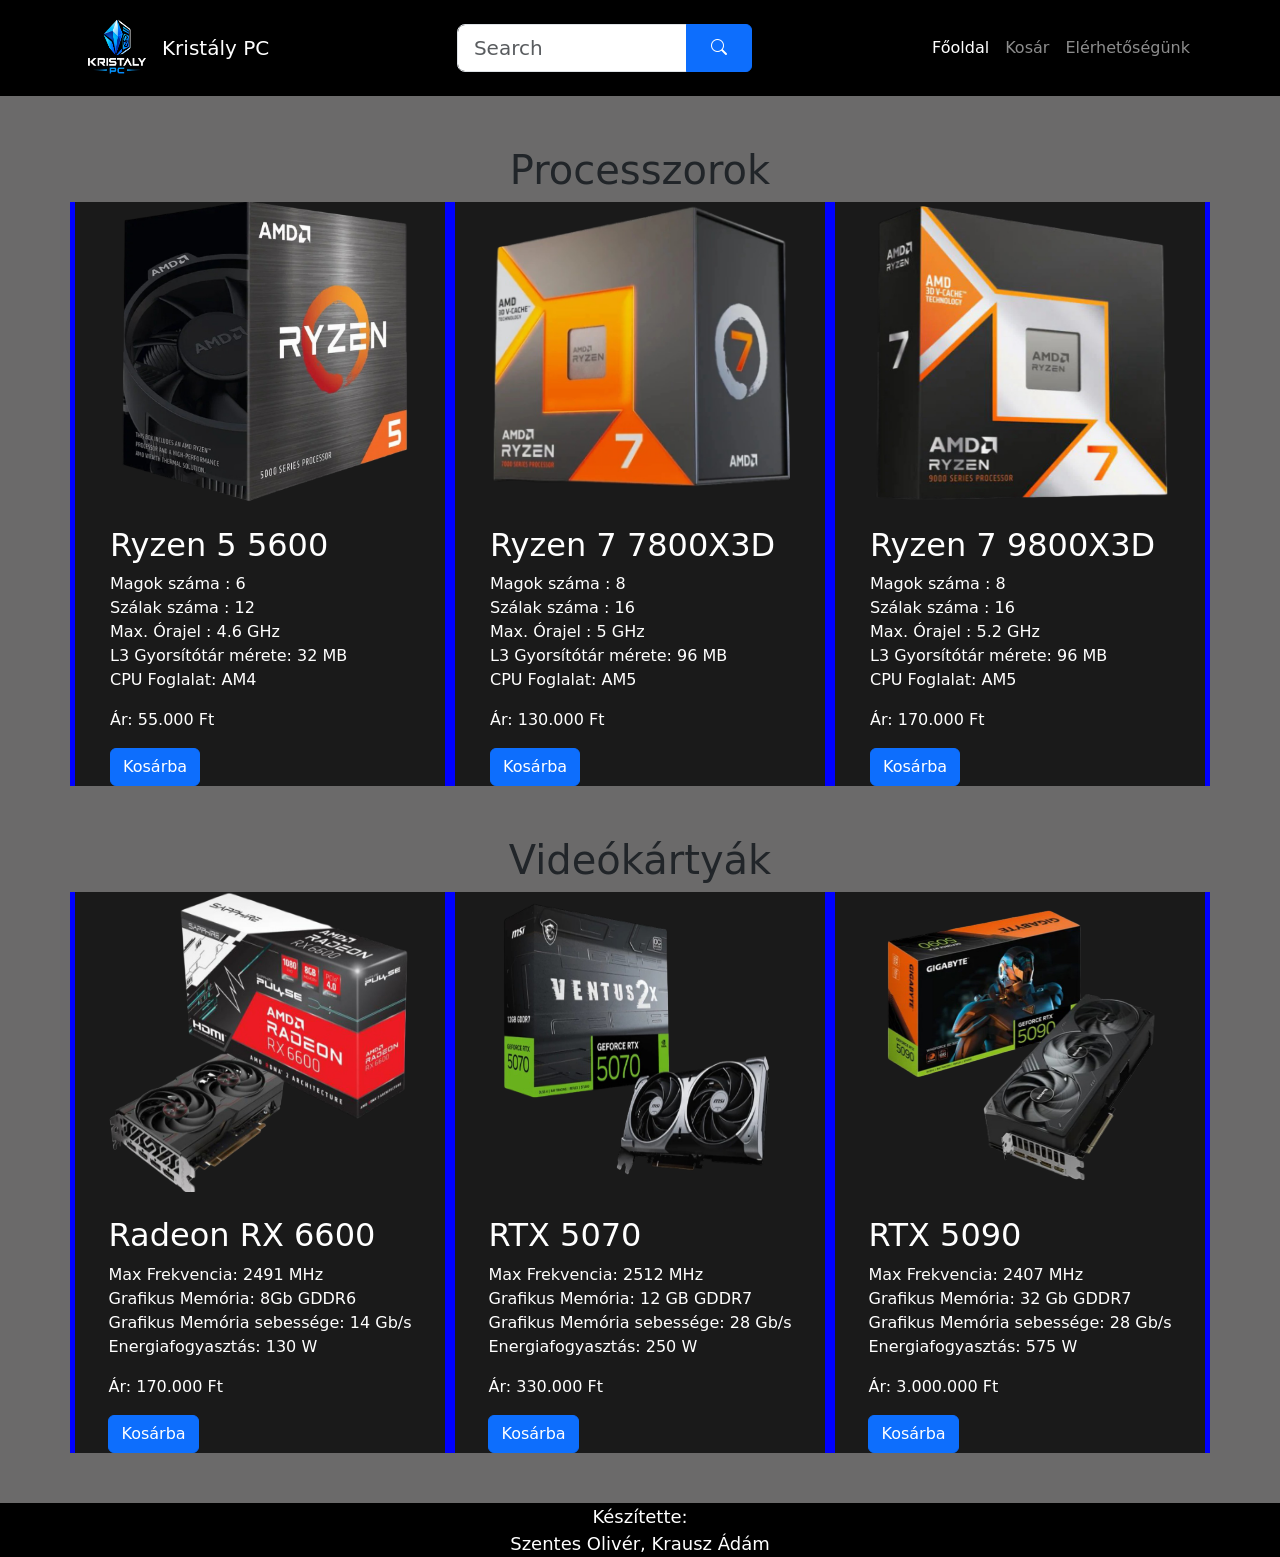
<file: index.html>
<!DOCTYPE html>
<html lang="hu">

<head>
  <meta charset="UTF-8">
  <meta name="viewport" content="width=device-width, initial-scale=1.0">
  <title>Kristály PC</title>
  <link rel="stylesheet" href="stilus.css">
  <link href="https://cdn.jsdelivr.net/npm/bootstrap@5.3.8/dist/css/bootstrap.min.css" rel="stylesheet"
    integrity="sha384-sRIl4kxILFvY47J16cr9ZwB07vP4J8+LH7qKQnuqkuIAvNWLzeN8tE5YBujZqJLB" crossorigin="anonymous">
  <link rel="stylesheet" href="https://cdn.jsdelivr.net/npm/bootstrap-icons@1.11.3/font/bootstrap-icons.min.css">
</head>

<body class="hatter">

  <nav class="navbar navbar-expand-lg navbar-dark  navbar-szin" style="margin-bottom: 50px;">
    <div class="container">
      <a href="index.html"><img class="logo" src="Média.jpg" alt="Logó"></a>
      <a class="navbar-brand" href="index.html">Kristály PC</a>
      <button class="navbar-toggler" type="button" data-bs-toggle="collapse" data-bs-target="#navbarSupportedContent"
        aria-controls="navbarSupportedContent" aria-expanded="false" aria-label="Toggle navigation">

        <span class="navbar-toggler-icon"></span>
      </button>
      <div class="container">
        <div class="row justify-content-center">
          <div class="col-md-6">
            <form class="d-flex">
              <div class="input-group">
                <input class="form-control form-control-lg" type="search" placeholder="Search" aria-label="Search">
                <button class="btn btn-primary px-4" type="submit">
                  <i class="bi bi-search"></i>
                </button>
              </div>
            </form>
          </div>
        </div>
      </div>
      <div class="collapse navbar-collapse" id="navbarSupportedContent">
        <ul class="navbar-nav ms-auto mb-2 mb-lg-0">
          <li class="nav-item">
            <a class="nav-link active" aria-current="page" href="index.html">Főoldal</a>
          </li>
          <li class="nav-item">
            <a class="nav-link" href="kosar.html">Kosár</a>
          </li>
          <li class="nav-item">
            <a class="nav-link" href="elerhetosegunk.html">Elérhetőségünk</a>
          </li>
        </ul>
      </div>
    </div>
  </nav>
  <!--Processzorok-->

  <div class="container">

    <h1 style="text-align: center;">Processzorok</h1>
    <div class="row">
      <div align="center" class="container">

        <div class="row">
          <div align="center" class="balkartya col">
            <div class="kartya-item">
              <img src="img/ryzen-5-5600-b.png" alt="CPU" style="height: 300px; width: 300px;">
              <br><br>
              <h2>Ryzen 5 5600</h2>
              <p>
                Magok száma : 6 <br>
                Szálak száma : 12 <br>
                Max. Órajel : 4.6 GHz <br>
                L3 Gyorsítótár mérete: 32 MB <br>
                CPU Foglalat: AM4
              </p>
              <p>
                Ár: 55.000 Ft
              </p>
              <button class="btn btn-primary kosarba-gomb" data-nev="Ryzen 5 5600" data-ar="55000" data-kep="img/ryzen-5-5600-b.png">Kosárba</button>
            </div>
          </div>

          <div align="center" class="kartya col">
            <div class="kartya-item">
              <img src="img/Ryzen 7 7800X3D-m.png" alt="CPU" style="height: 300px; width: 300px; ">
              <br><br>
              <h2>Ryzen 7 7800X3D</h2>
              <p>
                Magok száma : 8 <br>
                Szálak száma : 16 <br>
                Max. Órajel : 5 GHz <br>
                L3 Gyorsítótár mérete: 96 MB <br>
                CPU Foglalat: AM5
              </p>
              <p>
                Ár: 130.000 Ft
              </p>
              <button class="btn btn-primary kosarba-gomb" data-nev="Ryzen 7 7800X3D" data-ar="130000" data-kep="img/Ryzen 7 7800X3D-m.png">Kosárba</button>
            </div>
          </div>

          <div align="center" class="kartya col">
            <div class="kartya-item">
              <img src="img/Ryzen 7 9800X3D-e.png" alt="CPU" style="height: 300px; width: 300px;">
              <br><br>
              <h2>Ryzen 7 9800X3D</h2>
              <p>
                Magok száma : 8 <br>
                Szálak száma : 16 <br>
                Max. Órajel : 5.2 GHz <br>
                L3 Gyorsítótár mérete: 96 MB <br>
                CPU Foglalat: AM5
              </p>
              <p>
                Ár: 170.000 Ft
              </p>
              <button class="btn btn-primary kosarba-gomb" data-nev="Ryzen 7 9800X3D" data-ar="170000" data-kep="img/Ryzen 7 9800X3D-e.png">Kosárba</button>
            </div>
          </div>
        </div>
      </div>
      <!--Videókártyák-->
      <div align="center" class="container">
        <h1>Videókártyák</h1>
        <div class="row">
          <div align="center" class="balkartya col">
            <div class="kartya-item">
              <img src="img/Radeon RX 6600 8 GB-b.png" alt="CPU" style="height: 300px; width: 300px;">
              <br><br>
              <h2>Radeon RX 6600</h2>
              <p>
                Max Frekvencia: 2491 MHz <br>
                Grafikus Memória: 8Gb GDDR6 <br>
                Grafikus Memória sebessége: 14 Gb/s <br>
                Energiafogyasztás: 130 W <br>

              </p>
              <p>
                Ár: 170.000 Ft
              </p>
              <button class="btn btn-primary kosarba-gomb" data-nev="Radeon RX 6600" data-ar="170000" data-kep="img/Radeon RX 6600 8 GB-b.png">Kosárba</button>
            </div>
          </div>

          <div align="center" class="kartya col">
            <div class="kartya-item">
              <img src="img/RTX 5070-m.png" alt="CPU" style="height: 300px; width: 300px; ">
              <br><br>
              <h2>RTX 5070</h2>
              <p>
                Max Frekvencia: 2512 MHz <br>
                Grafikus Memória: 12 GB GDDR7 <br>
                Grafikus Memória sebessége: 28 Gb/s <br>
                Energiafogyasztás: 250 W <br>
              </p>
              <p>
                Ár: 330.000 Ft
              </p>
              <button class="btn btn-primary kosarba-gomb" data-nev="RTX 5070" data-ar="330000" data-kep="img/RTX 5070-m.png">Kosárba</button>
            </div>
          </div>

          <div align="center" class="kartya col">
            <div class="kartya-item">
              <img src="img/RTX 5090 32 GB.png" alt="CPU" style="height: 300px; width: 300px;">
              <br><br>
              <h2>RTX 5090</h2>
              <p>
                Max Frekvencia: 2407 MHz <br>
                Grafikus Memória: 32 Gb GDDR7 <br>
                Grafikus Memória sebessége: 28 Gb/s <br>
                Energiafogyasztás: 575 W <br>
              </p>
              <p>
                Ár: 3.000.000 Ft
              </p>
              <button class="btn btn-primary kosarba-gomb" data-nev="RTX 5090" data-ar="3000000" data-kep="img/RTX 5090 32 GB.png">Kosárba</button>
            </div>
          </div>
        </div>
      </div>
    </div>
  </div>

    <script src="https://cdn.jsdelivr.net/npm/bootstrap@5.3.8/dist/js/bootstrap.bundle.min.js"
      integrity="sha384-FKyoEForCGlyvwx9Hj09JcYn3nv7wiPVlz7YYwJrWVcXK/BmnVDxM+D2scQbITxI"
      crossorigin="anonymous"></script>
    <footer>
      <div align="center">
        Készítette: <br>Szentes Olivér, Krausz Ádám
      </div>
    </footer>
  <script>
    document.querySelectorAll(".kosarba-gomb").forEach(function (gomb) {
      gomb.onclick = function () {
        const kosar = JSON.parse(localStorage.getItem("kristalykosar")) || [];
        const van = kosar.find(function (t) { return t.nev === gomb.dataset.nev; });
        if (van) {
          van.db++;
        } else {
          kosar.push({ nev: gomb.dataset.nev, ar: Number(gomb.dataset.ar), kep: gomb.dataset.kep, db: 1 });
        }
        localStorage.setItem("kristalykosar", JSON.stringify(kosar));
      };
    });
  </script>
</body>

</html>
</file>
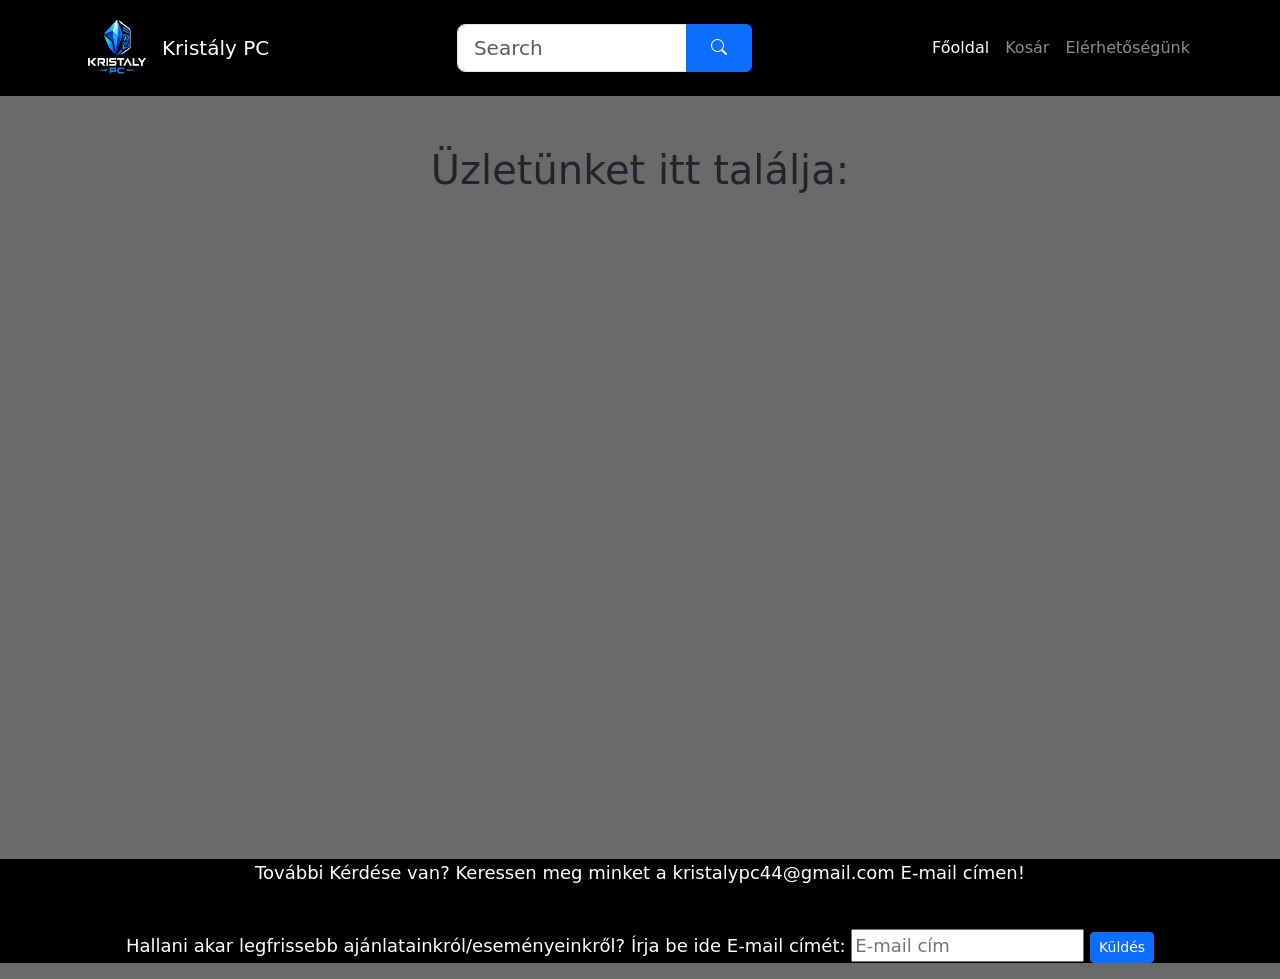
<file: elerhetosegunk.html>
<!DOCTYPE html>
<html lang="hu">

<head>
  <meta charset="UTF-8">
  <meta name="viewport" content="width=device-width, initial-scale=1.0">
  <title>Kristály PC</title>
  <link rel="stylesheet" href="stilus.css">
  <link href="https://cdn.jsdelivr.net/npm/bootstrap@5.3.8/dist/css/bootstrap.min.css" rel="stylesheet"
    integrity="sha384-sRIl4kxILFvY47J16cr9ZwB07vP4J8+LH7qKQnuqkuIAvNWLzeN8tE5YBujZqJLB" crossorigin="anonymous">

  <link rel="stylesheet" href="https://cdn.jsdelivr.net/npm/bootstrap-icons@1.11.3/font/bootstrap-icons.min.css">

</head>

<body class="hatter">


  <nav class="navbar navbar-expand-lg navbar-dark  navbar-szin" style="margin-bottom: 50px;">
    <div class="container">
      <a href="index.html"><img class="logo" src="Média.jpg" alt="Logó"></a>
      <a class="navbar-brand" href="index.html">Kristály PC</a>
      <button class="navbar-toggler" type="button" data-bs-toggle="collapse" data-bs-target="#navbarSupportedContent"
        aria-controls="navbarSupportedContent" aria-expanded="false" aria-label="Toggle navigation">

        <span class="navbar-toggler-icon"></span>
      </button>
      <div class="container">
        <div class="row justify-content-center">
          <div class="col-md-6">
            <form class="d-flex">
              <div class="input-group">
                <input class="form-control form-control-lg" type="search" placeholder="Search" aria-label="Search">

                <button class="btn btn-primary px-4" type="submit">
                  <i class="bi bi-search"></i>
                </button>

              </div>
            </form>
          </div>
        </div>
      </div>
      <div class="collapse navbar-collapse" id="navbarSupportedContent">
        <ul class="navbar-nav ms-auto mb-2 mb-lg-0">
          <li class="nav-item">
            <a class="nav-link active" aria-current="page" href="index.html">Főoldal</a>
          </li>
          <li class="nav-item">
            <a class="nav-link" href="kosar.html">Kosár</a>
          </li>
          <li class="nav-item">
            <a class="nav-link" href="elerhetosegunk.html">Elérhetőségünk</a>
          </li>
        </ul>
      </div>
    </div>
  </nav>
  <div align="center">
    <h1> Üzletünket itt találja:</h1>
    <div>
      <iframe
        src="https://www.google.com/maps/embed?pb=!1m18!1m12!1m3!1d236.42275979766737!2d20.375128323565075!3d47.90120421732554!2m3!1f0!2f0!3f0!3m2!1i1024!2i768!4f13.1!3m3!1m2!1s0x47408d9c24f4d849%3A0x44be6aa523f66b1!2zRWdlciwgw4lyc2VrIHUuLCAzMzAw!5e0!3m2!1shu!2shu!4v1791287507716!5m2!1shu!2shu"
        width="60%" height="600px " style="border:0;" allowfullscreen="" loading="lazy"
        referrerpolicy="strict-origin-when-cross-origin">
      </iframe>
    </div>
    <div>
      <div align="center" class="kartya col nagybetu">
        <div class="kartya-item">
          
        </div>
      </div>
    </div>
  </div>
      <footer>
        <div id="email" align="center">
          <p>További Kérdése van? Keressen meg minket a kristalypc44@gmail.com E-mail címen!</p><br>
          <p>Hallani akar legfrissebb ajánlatainkról/eseményeinkről? Írja be ide E-mail címét:
            <input type="email" id="hirlevel-email" placeholder="E-mail cím">
            <button type="button" class="btn btn-primary btn-sm" id="kuldes-gomb">Küldés</button>
          </p>
        </div>
      </footer>

  <script>
    document.getElementById("kuldes-gomb").onclick = function () {
      alert("Sikeresen feliratkozott hírlapunkra");
    };
  </script>
</body>

</html>
</file>
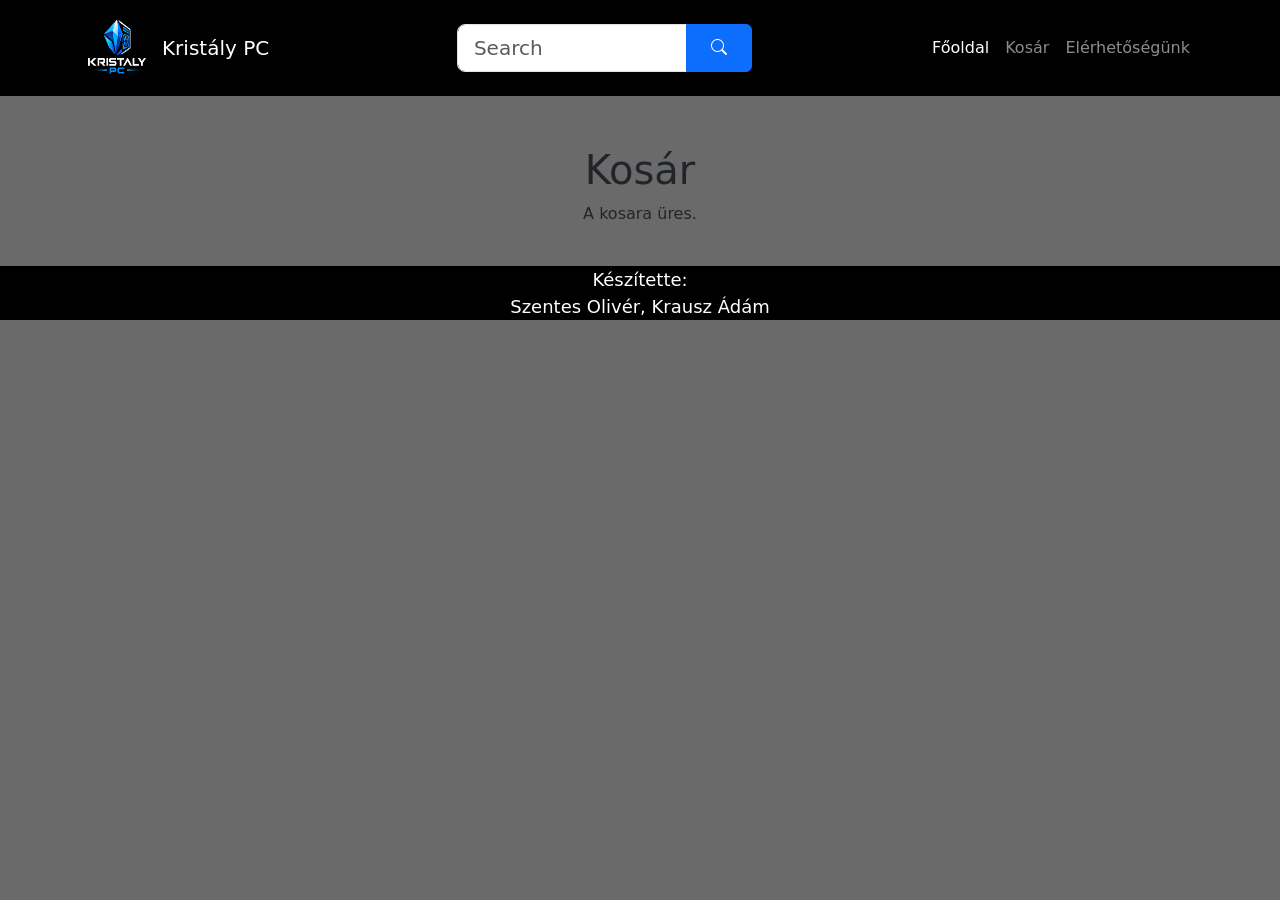
<file: kosar.html>
<!DOCTYPE html>
<html lang="hu">

<head>
  <meta charset="UTF-8">
  <meta name="viewport" content="width=device-width, initial-scale=1.0">
  <title>Kristály PC</title>
  <link rel="stylesheet" href="stilus.css">
  <link href="https://cdn.jsdelivr.net/npm/bootstrap@5.3.8/dist/css/bootstrap.min.css" rel="stylesheet"
    integrity="sha384-sRIl4kxILFvY47J16cr9ZwB07vP4J8+LH7qKQnuqkuIAvNWLzeN8tE5YBujZqJLB" crossorigin="anonymous">
    <link rel="stylesheet" href="https://cdn.jsdelivr.net/npm/bootstrap-icons@1.11.3/font/bootstrap-icons.min.css">
</head>

<body class="hatter">
    
  <nav class="navbar navbar-expand-lg navbar-dark  navbar-szin" style="margin-bottom: 50px;">
    <div class="container">
      <a href="index.html"><img class="logo" src="Média.jpg" alt="Logó"></a>
      <a class="navbar-brand" href="index.html">Kristály PC</a>
      <button class="navbar-toggler" type="button" data-bs-toggle="collapse" data-bs-target="#navbarSupportedContent"
        aria-controls="navbarSupportedContent" aria-expanded="false" aria-label="Toggle navigation">

        <span class="navbar-toggler-icon"></span>
      </button>
      <div class="container">
        <div class="row justify-content-center">
          <div class="col-md-6">
            <form class="d-flex">
              <div class="input-group">
                <input class="form-control form-control-lg" type="search" placeholder="Search" aria-label="Search">
                 <button class="btn btn-primary px-4" type="submit">
                  <i class="bi bi-search"></i>
                </button>
              </div>
            </form>
          </div>
        </div>
      </div>
      <div class="collapse navbar-collapse" id="navbarSupportedContent">
        <ul class="navbar-nav ms-auto mb-2 mb-lg-0">
          <li class="nav-item">
            <a class="nav-link active" aria-current="page" href="index.html">Főoldal</a>
          </li>
          <li class="nav-item">
            <a class="nav-link" href="kosar.html">Kosár</a>
          </li>
          <li class="nav-item">
            <a class="nav-link" href="elerhetosegunk.html">Elérhetőségünk</a>
          </li>
        </ul>
      </div>
    </div>
  </nav>

  <div class="container">
    <h1 style="text-align: center;">Kosár</h1>
    <div id="kosar-lista" class="row"></div>
    <div id="kosar-osszesito" class="text-center mt-4"></div>
  </div>

    <footer>
        <div align="center">
          Készítette: <br>Szentes Olivér, Krausz Ádám
        </div>
      </footer>



  <script src="https://cdn.jsdelivr.net/npm/bootstrap@5.3.8/dist/js/bootstrap.bundle.min.js"></script>
  <script>
    const kosar = JSON.parse(localStorage.getItem("kristalykosar")) || [];

    function mentes() {
      localStorage.setItem("kristalykosar", JSON.stringify(kosar));
      megjelenit();
    }

    function valtoztat(i, d) {
      kosar[i].db += d;
      if (kosar[i].db < 1) kosar.splice(i, 1);
      mentes();
    }

    function torol(i) {
      kosar.splice(i, 1);
      mentes();
    }

    function megjelenit() {
      const lista = document.getElementById("kosar-lista");
      const osszesito = document.getElementById("kosar-osszesito");
      lista.innerHTML = "";
      osszesito.innerHTML = "";
      if (kosar.length === 0) {
        lista.innerHTML = '<p class="text-center">A kosara üres.</p>';
        return;
      }
      let osszeg = 0;
      kosar.forEach(function (t, i) {
        osszeg += t.ar * t.db;
        lista.innerHTML +=
          '<div align="center" class="kartya col"><div class="kartya-item">' +
          '<img src="' + t.kep + '" alt="' + t.nev + '" style="height: 300px; width: 300px;">' +
          '<h2>' + t.nev + '</h2>' +
          '<p>Ár: ' + t.ar + ' Ft</p>' +
          '<p><button onclick="valtoztat(' + i + ', -1)">−</button> ' + t.db +
          ' <button onclick="valtoztat(' + i + ', 1)">+</button></p>' +
          '<button onclick="torol(' + i + ')">Törlés</button>' +
          '</div></div>';
      });
      osszesito.innerHTML = '<h3>Végösszeg: ' + osszeg + ' Ft</h3>';
    }

    megjelenit();
  </script>
</body>
</html>
</file>
<file: stilus.css>
.hatter {
  background-color: rgb(107, 106, 106);
}

.navbar-szin {
  margin: 0 auto;
  background-color: black;
}

.logo {
  height: 80px;
  width: 80px;
  padding-right: 10px;
}

.kartya {
  background-color: #1a1a1a;
  margin-bottom: 50px;
  margin-top: 20px;
  border-left: 5px solid blue;
  border-right: 5px solid blue;
}

.kartya-item {
  margin-left: 20px;
  margin-right: 20px;
  height: fit-content;
  width: fit-content;
  color: white;
  text-align: left;

}

p {
  margin-top: 20px;
}

.balkartya {
  background-color: #1a1a1a;
  width: 350px;
  height: 600px;
  margin-bottom: 50px;
  border-left: 5px solid blue;
  border-right: 5px solid blue;
  height: fit-content;
  width: fit-content;

}

.nagybetu {
  font-size: large;
}

footer {
  background-color: black;
  color: white;
  font-size: large;
}
</file>
